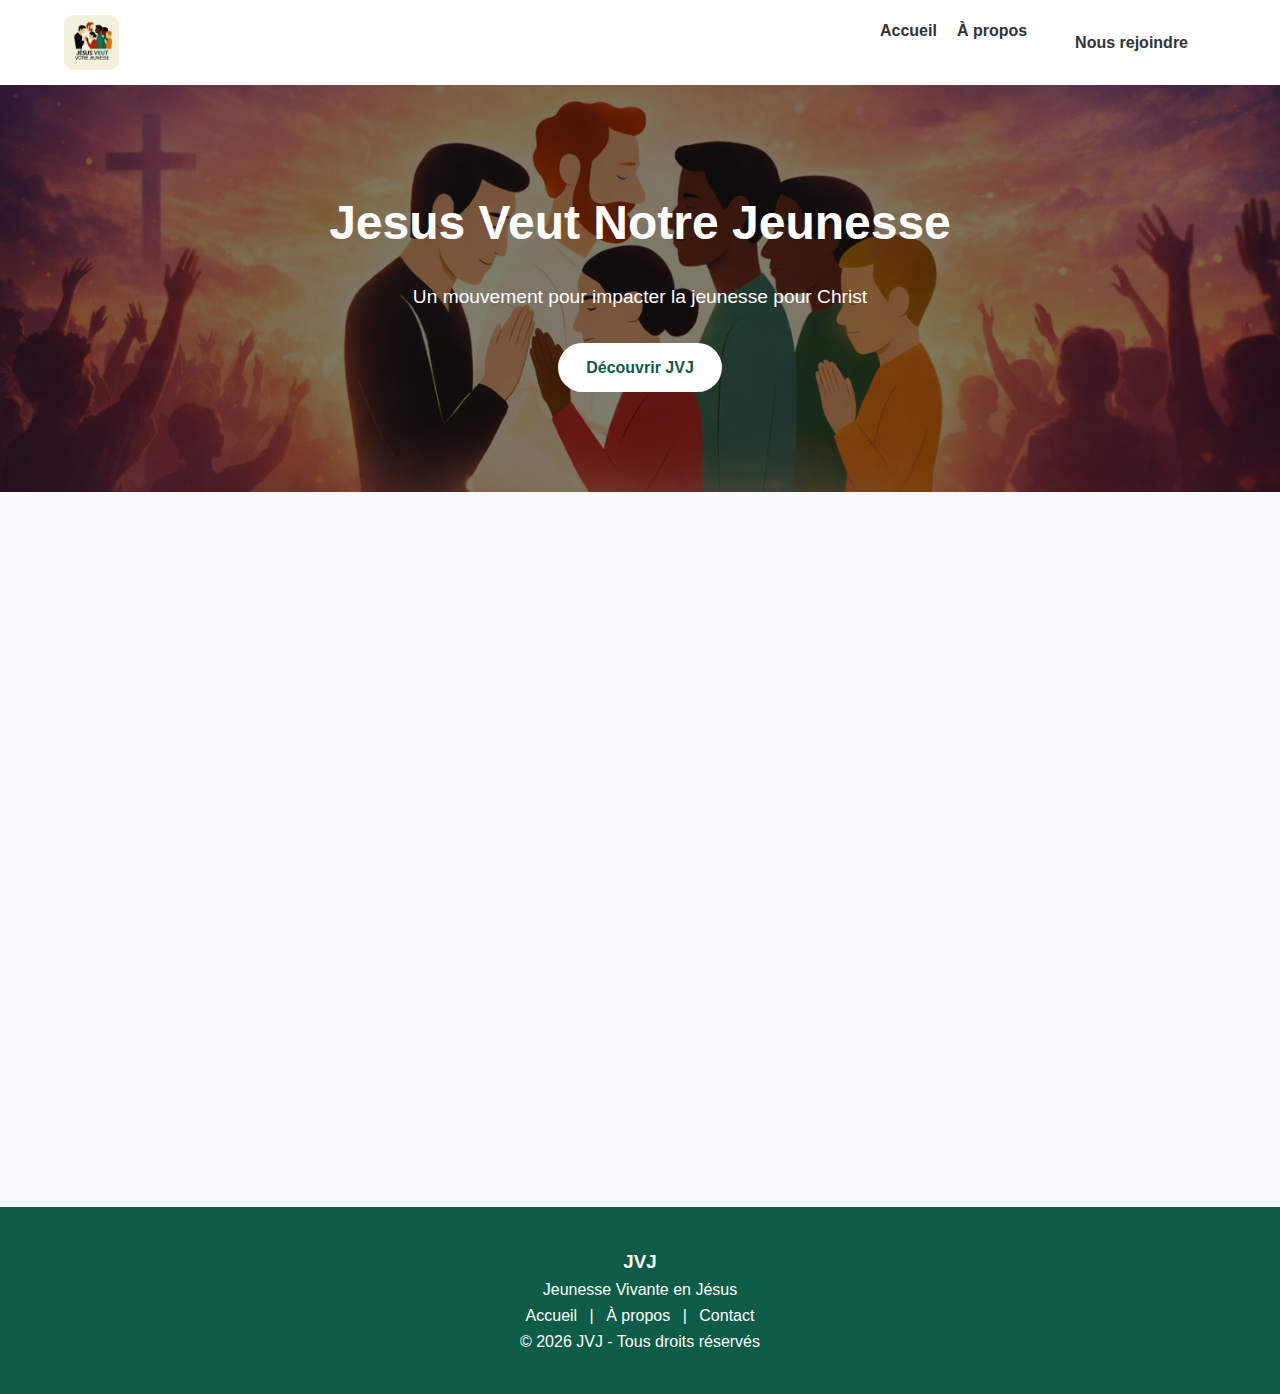
<file: index.html>
</html><!DOCTYPE html>
<html lang="fr">
<head>
    <meta charset="UTF-8">
    <meta name="viewport" content="width=device-width, initial-scale=1.0">
    <title>JVJ - Jesus Veut Notre Jeunesse</title>
    <link rel="stylesheet" href="css/style.css">
</head>

<body>

<header class="navbar">
    <div class="logo">
        <img src="image/logo-jvj.jpg" alt="JVJ Logo">
    </div>

    <nav>
        <a href="index.html">Accueil</a>
        <a href="about.html">À propos</a>
        <a href="contact.html" class="btn">Nous rejoindre</a>
    </nav>
</header>

<section class="hero" style="background-image: url('image/image.png');">
    <h1>Jesus Veut Notre Jeunesse</h1>
    <p>Un mouvement pour impacter la jeunesse pour Christ</p>
    <a href="about.html" class="btn">Découvrir JVJ</a>
</section>
<section class="section reveal">
    <h2>Témoignages</h2>

    <div class="cards">

        <div class="card">
            <p>
                "JVJ a transformé ma vie spirituelle. J’ai grandi dans ma foi
                et trouvé une vraie famille en Christ."
            </p>
            <h4>- Judio</h4>
        </div>

        <div class="card">
            <p>
                "JVJ est bien plus qu'une famille en christ"."
            </p>
            <h4>- Olivia.</h4>
        </div>

        <div class="card">
            <p>
                "Un mouvement puissant pour la jeunesse.
                Je recommande à tous les jeunes !"
            </p>
            <h4>- Sthephane.</h4>
        </div>

    </div>
</section>

<!-- Exemple de vraie section -->
<section class="section fade-in">
    <h2>À propos de JVJ</h2>
    <p style="text-align:center; max-width:700px; margin:auto;">
        JVJ est un mouvement chrétien dédié à la jeunesse,
        visant à former, accompagner et impacter les jeunes pour Christ.
    </p>
</section>
<script>
function revealOnScroll() {
    const reveals = document.querySelectorAll(".reveal");

    reveals.forEach(element => {
        const windowHeight = window.innerHeight;
        const revealTop = element.getBoundingClientRect().top;
        const revealPoint = 100;

        if (revealTop < windowHeight - revealPoint) {
            element.classList.add("active");
        }
    });
}

window.addEventListener("scroll", revealOnScroll);
</script>

<footer>
    <h3>JVJ</h3>
    <p>Jeunesse Vivante en Jésus</p>

    <p>
        <a href="index.html">Accueil</a> |
        <a href="about.html">À propos</a> |
        <a href="contact.html">Contact</a>
    </p>

    <p>© 2026 JVJ - Tous droits réservés</p>
</footer>

</body>
</html>
</file>
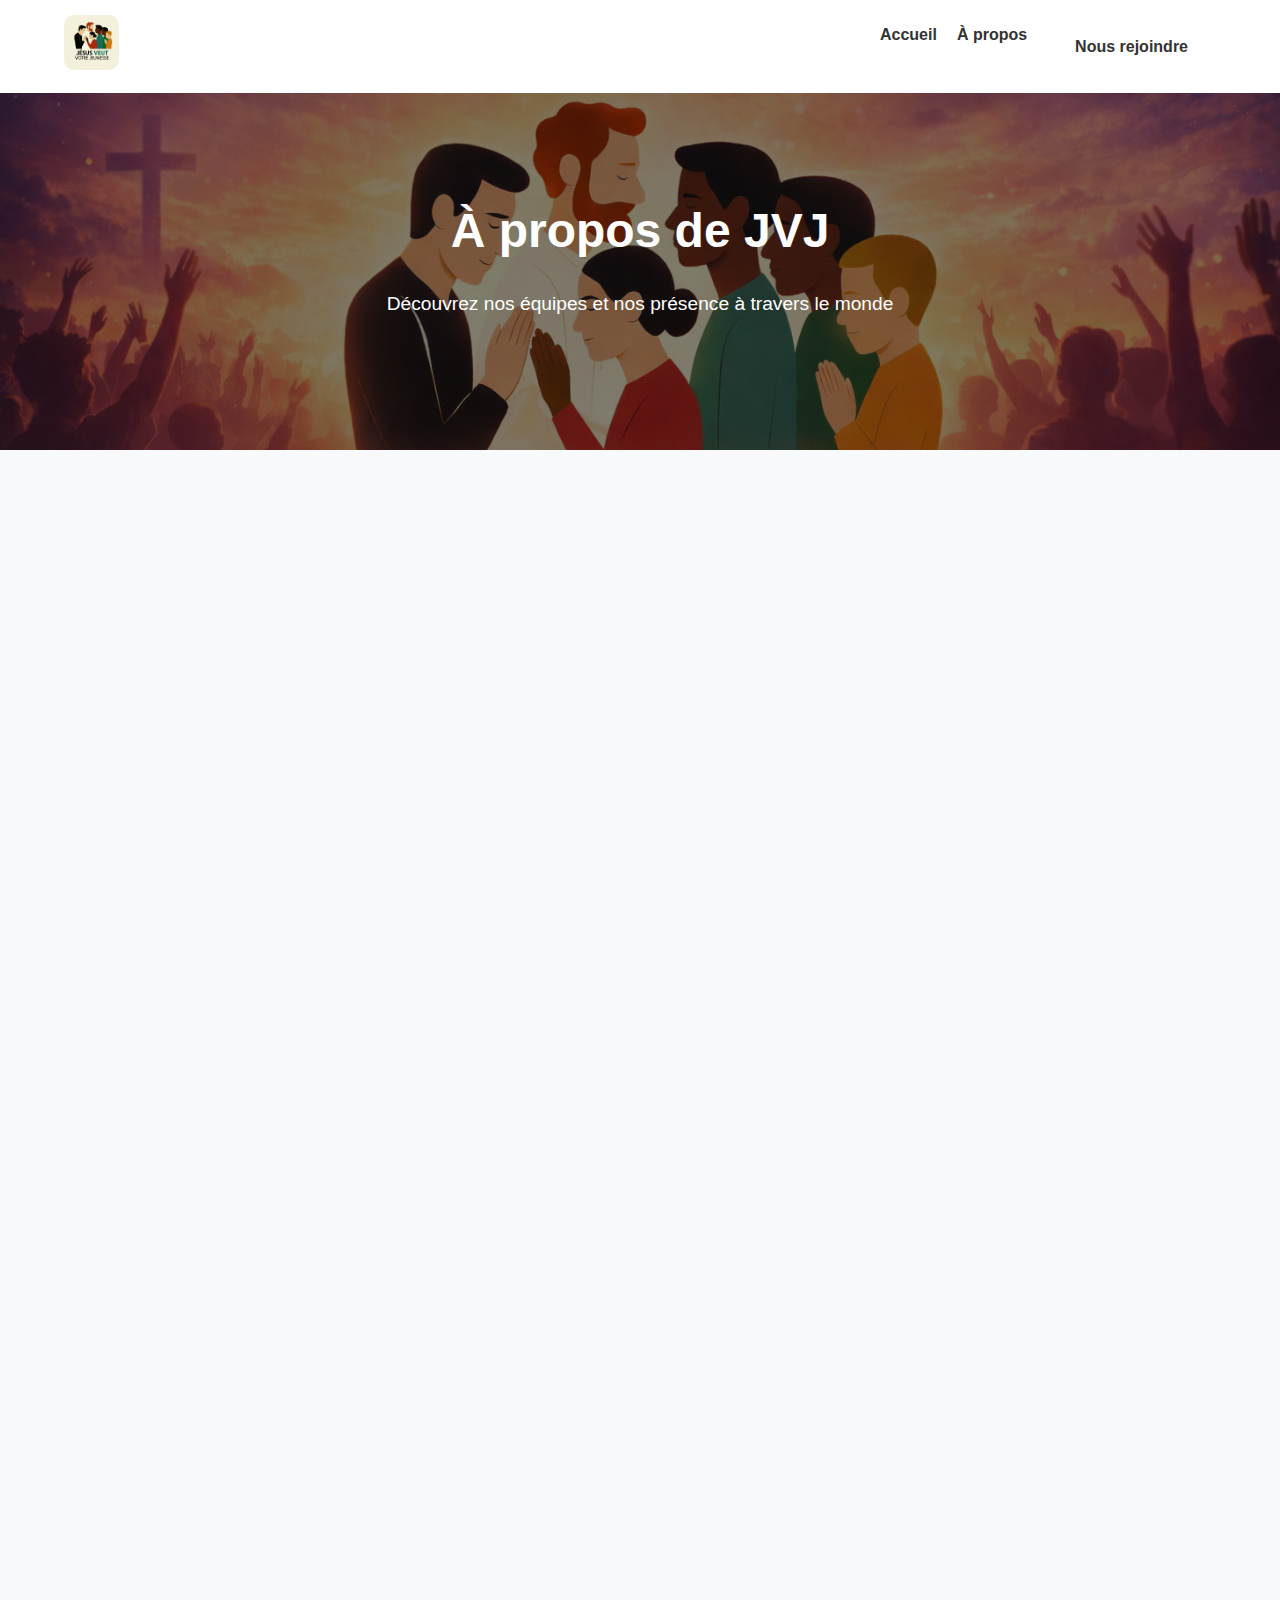
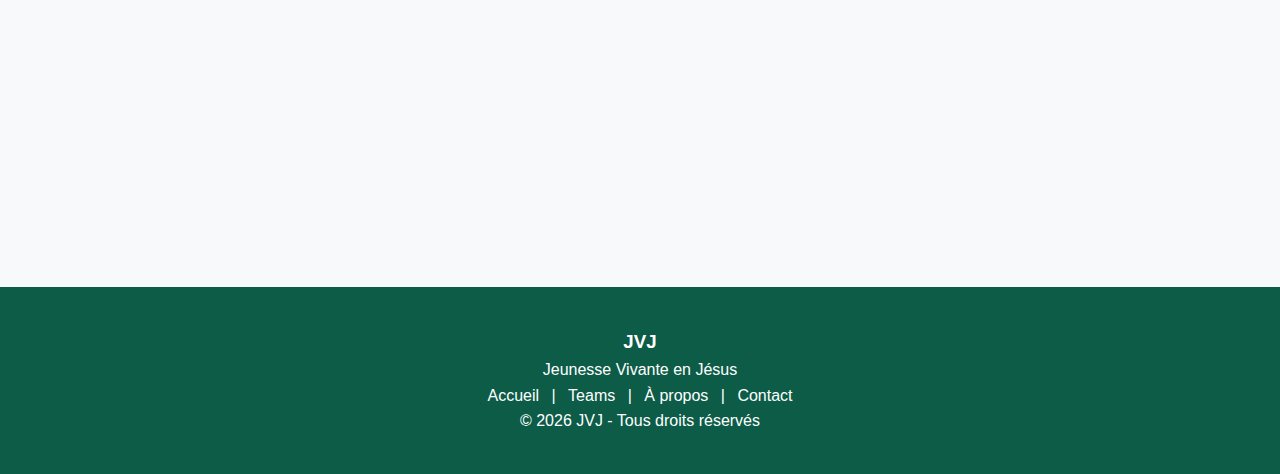
<file: about.html>
<!DOCTYPE html>
<html lang="fr">
<head>
    <meta charset="UTF-8">
    <meta name="viewport" content="width=device-width, initial-scale=1.0">
    <title>À propos - JVJ</title>
    <link rel="stylesheet" href="css/style.css">
</head>
<body>

<header class="navbar">
    <div class="logo">
        <img src="image/logo-jvj.jpg" alt="JVJ Logo">
    </div>

    <nav>
        <a href="index.html">Accueil</a>
        <a href="about.html">À propos</a>
        <a href="contact.html" class="btn">Nous rejoindre</a>
    </nav>
</header>

<section class="hero" style="background-image: url('image/image.png');">
    <h1>À propos de JVJ</h1>
    <p>Découvrez nos équipes et nos présence à travers le monde</p>
</section>

<!-- NOS TEAMS -->
<section class="section reveal">
    <h2>Nos Teams</h2>
    <p style="text-align: center; max-width: 700px; margin: 0 auto 40px;">
        JVJ est organisé en différentes équipes qui travaillent ensemble pour impacter la jeunesse pour Christ.
    </p>

    <div class="cards">
        <div class="card">
            <h3>Team Worship</h3>
            <p>Responsable de la louange et de l'adoration lors des rassemblements.</p>
            <a href="teams/worship.html" class="btn">Découvrir</a>
        </div>

        <div class="card">
            <h3>Team Media & Communication</h3>
            <p>Gestion des réseaux sociaux et communication digitale.</p>
            <a href="teams/media.html" class="btn">Découvrir</a>
        </div>

        <div class="card">
            <h3>Team Intercession</h3>
            <p>Prière et soutien spirituel du groupe.</p>
            <a href="teams/intercession.html" class="btn">Découvrir</a>
        </div>
    </div>
</section>

<!-- JVJ DANS LE MONDE -->
<section class="section reveal">
    <h2>JVJ dans le monde</h2>
    <p style="text-align: center; max-width: 700px; margin: 0 auto 40px;">
        JVJ est présent dans plusieurs pays à travers le monde. Découvrez nos activités locales.
    </p>

    <div class="cards">
        <div class="card">
            <h3>JVJ France</h3>
            <p>Le mouvement JVJ en France, basé à Meknès.</p>
            <a href="countries/france.html" class="btn">Voir les activités</a>
        </div>

        <div class="card">
            <h3>JVJ Centrafrique</h3>
            <p>Le mouvement JVJ en République Centrafricaine.</p>
            <a href="countries/centrafrique.html" class="btn">Voir les activités</a>
        </div>

        <div class="card">
            <h3>JVJ Sénégal</h3>
            <p>Le mouvement JVJ au Sénégal.</p>
            <a href="countries/senegal.html" class="btn">Voir les activités</a>
        </div>
    </div>
</section>

<!-- QUI SOMMES-NOUS -->
<section class="section reveal">
    <h2>Qui sommes-nous ?</h2>
    <div class="cards">
        <div class="card">
            <p>
                <strong>JVJ (Jeunesse Vivante en Jésus)</strong> est un mouvement chrétien dédié à la jeunesse, 
                visant à former, accompagner et impacter les jeunes pour Christ.
            </p>
            <br>
            <p>
                Nous croyons que la jeunesse a un rôle crucial à jouer dans l'édification du royaume de Dieu. 
                À travers nos différentes équipes et nos activités, nous nous efforçons de créer un environnement 
                où les jeunes peuvent grandir spirituellement, servir et être des leaders dans leurs communautés.
            </p>
        </div>
    </div>
</section>

<footer>
    <h3>JVJ</h3>
    <p>Jeunesse Vivante en Jésus</p>

    <p>
        <a href="index.html">Accueil</a> |
        <a href="teams.html">Teams</a> |
        <a href="about.html">À propos</a> |
        <a href="contact.html">Contact</a>
    </p>

    <p>© 2026 JVJ - Tous droits réservés</p>
</footer>

<script>
function revealOnScroll() {
    const reveals = document.querySelectorAll(".reveal");

    reveals.forEach(element => {
        const windowHeight = window.innerHeight;
        const revealTop = element.getBoundingClientRect().top;
        const revealPoint = 100;

        if (revealTop < windowHeight - revealPoint) {
            element.classList.add("active");
        }
    });
}

window.addEventListener("scroll", revealOnScroll);
</script>

</body>
</html>
</file>
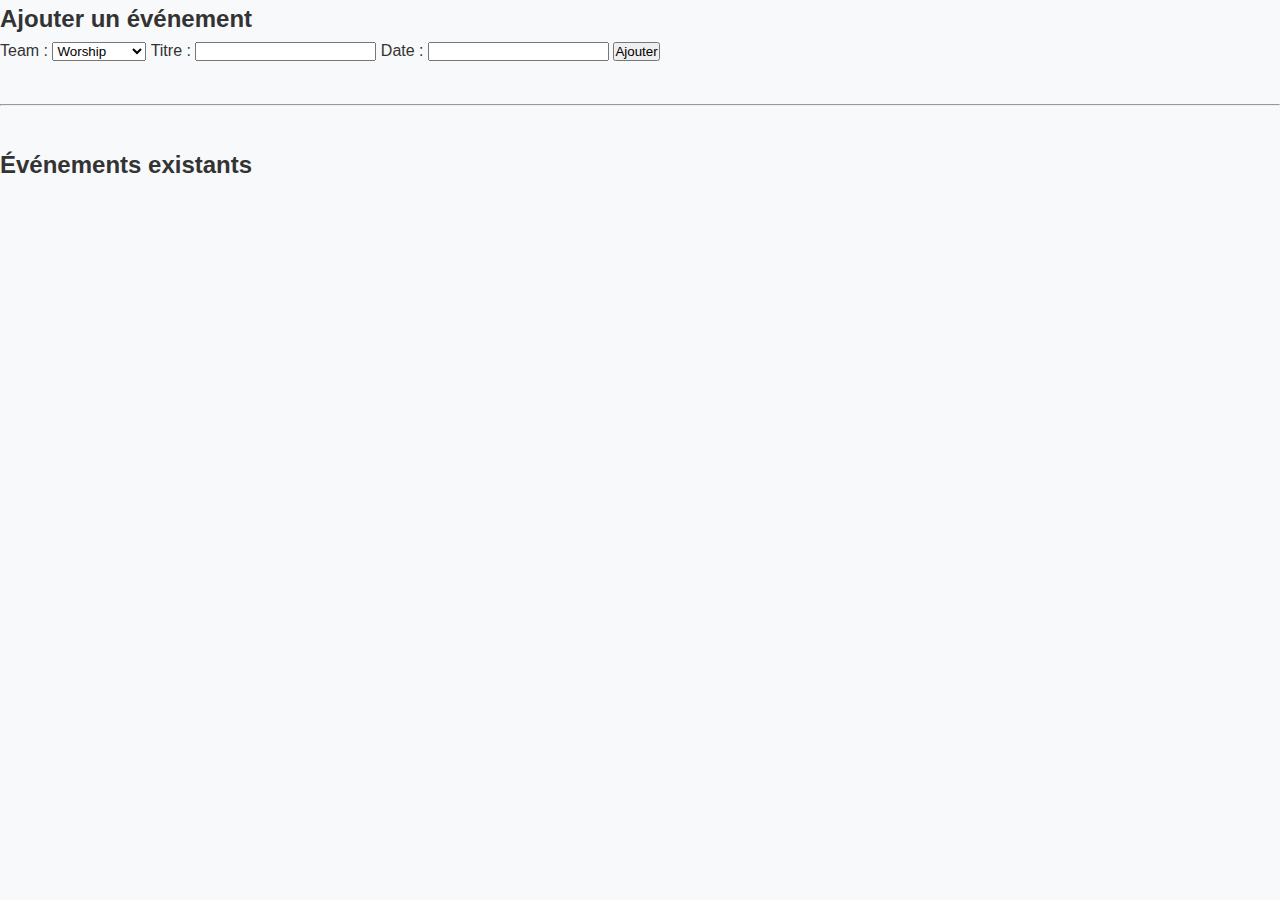
<file: admin.html>
<!DOCTYPE html>
<html lang="fr">
<head>
    <meta charset="UTF-8">
    <title>Admin - Gestion des événements</title>
    <link rel="stylesheet" href="css/style.css">
</head>

<body>

<section class="team-content">

    <h2>Ajouter un événement</h2>

    <form id="eventForm">

        <label>Team :</label>
        <select id="team">
            <option value="worship">Worship</option>
            <option value="media">Media</option>
            <option value="intercession">Intercession</option>
        </select>

        <label>Titre :</label>
        <input type="text" id="title" required>

        <label>Date :</label>
        <input type="text" id="date" required>

        <button type="submit" class="team-btn">
            Ajouter
        </button>

    </form>

    <hr style="margin:40px 0;">

    <h2>Événements existants</h2>

    <div id="adminEvents"></div>

</section>

<!-- SCRIPT IMPORTANT -->
<script src="java/admin.js"></script>

</body>
</html>
</file>
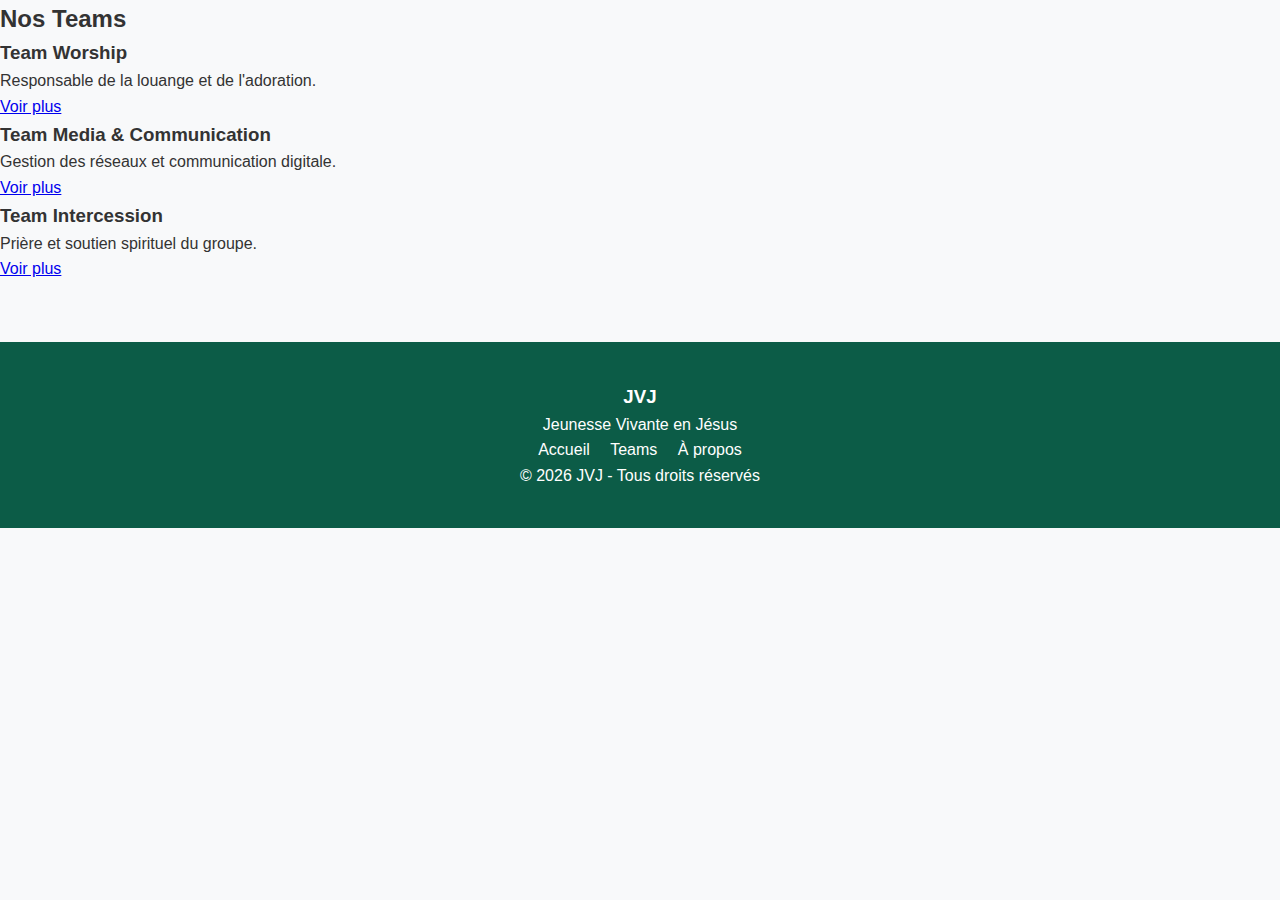
<file: teams.html>
<!DOCTYPE html>
<html lang="fr">
<head>
    <meta charset="UTF-8">
    <title>Nos Teams</title>
    <link rel="stylesheet" href="css/style.css">
</head>
<body>

<section class="teams">
    <h2 class="section-title">Nos Teams</h2>

    <div class="team-container">

        <div class="team-card">
            <h3>Team Worship</h3>
            <p>Responsable de la louange et de l'adoration.</p>
            <a href="teams/worship.html" class="team-btn">Voir plus</a>
        </div>

        <div class="team-card">
            <h3>Team Media & Communication</h3>
            <p>Gestion des réseaux et communication digitale.</p>
            <a href="teams/media.html" class="team-btn">Voir plus</a>
        </div>

        <div class="team-card">
            <h3>Team Intercession</h3>
            <p>Prière et soutien spirituel du groupe.</p>
            <a href="teams/intercession.html" class="team-btn">Voir plus</a>
        </div>

    </div>
</section>

<footer class="footer">
    <div class="footer-content">
        <h3>JVJ</h3>
        <p>Jeunesse Vivante en Jésus</p>

        <div class="footer-links">
            <a href="index.html">Accueil</a>
            <a href="teams.html">Teams</a>
            <a href="about.html">À propos</a>
        </div>

        <p class="copyright">
            © 2026 JVJ - Tous droits réservés
        </p>
    </div>
</footer>

</body>
</html>
</file>
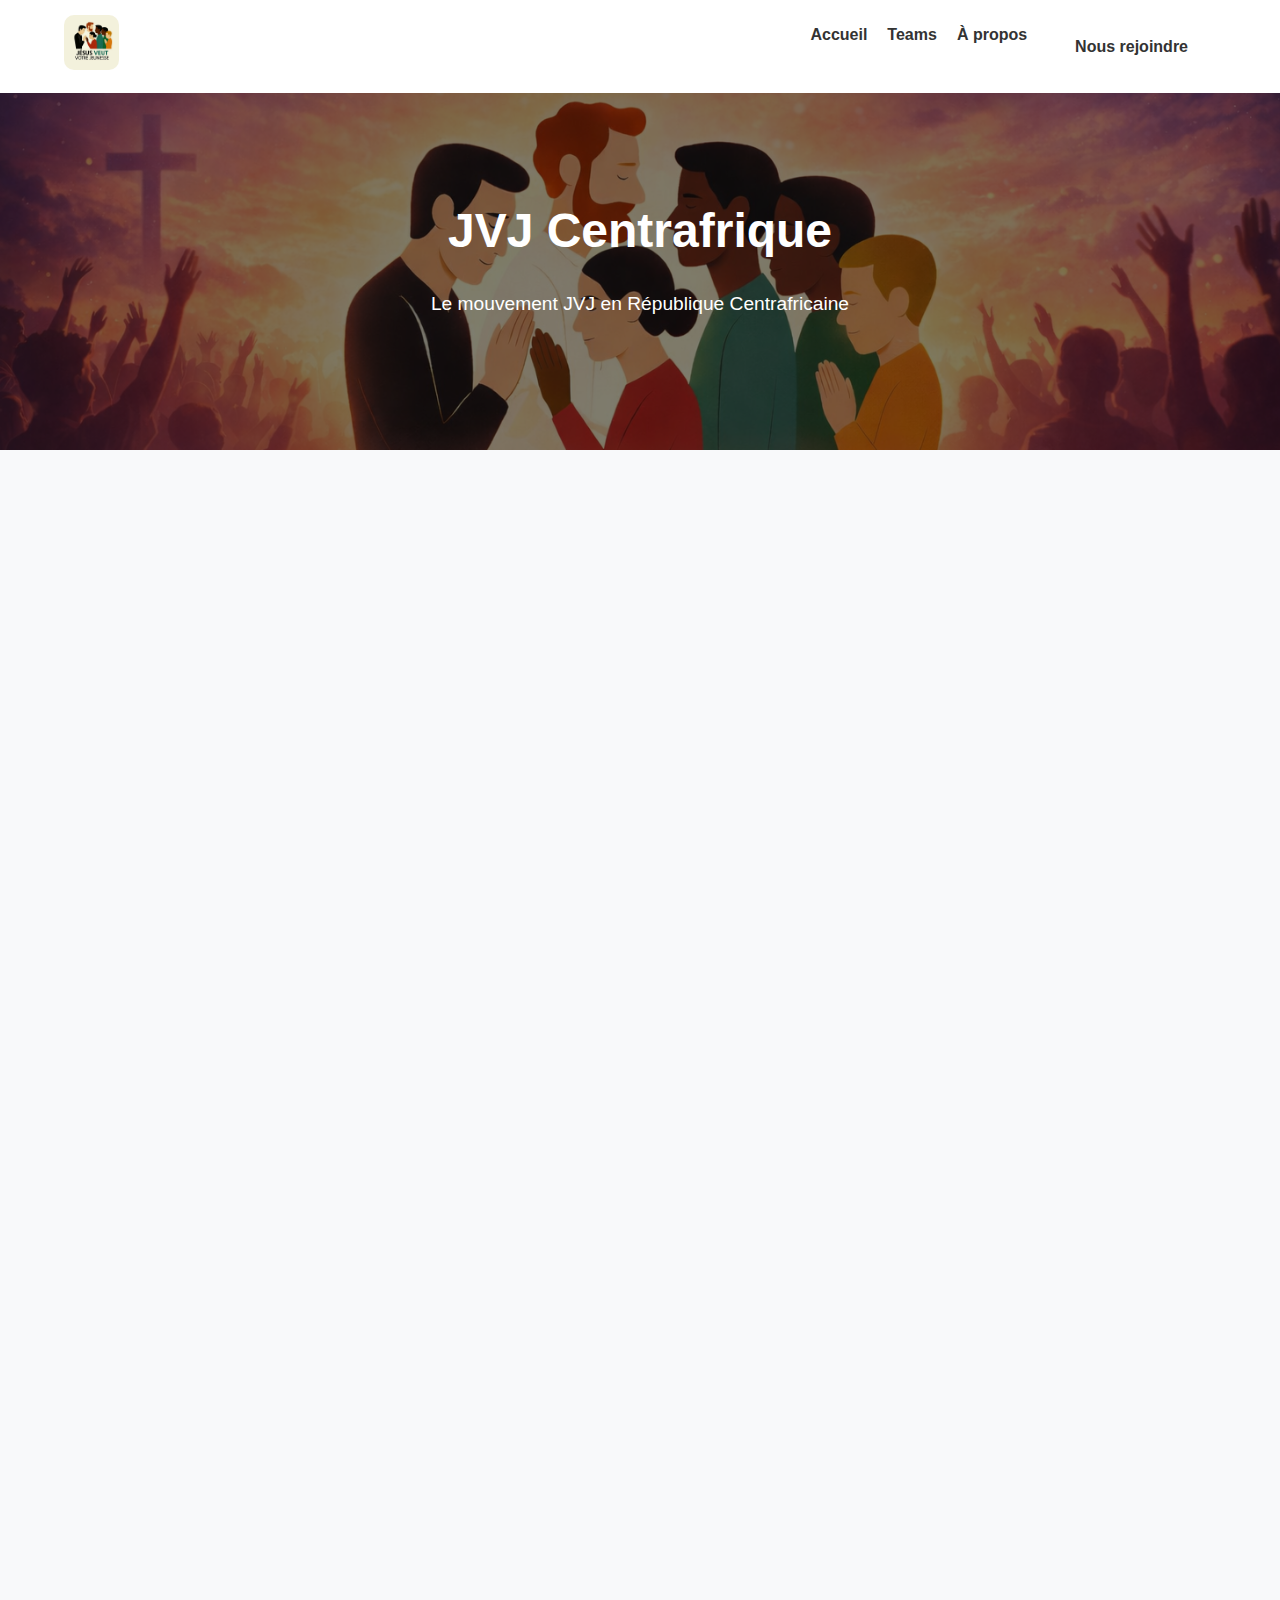
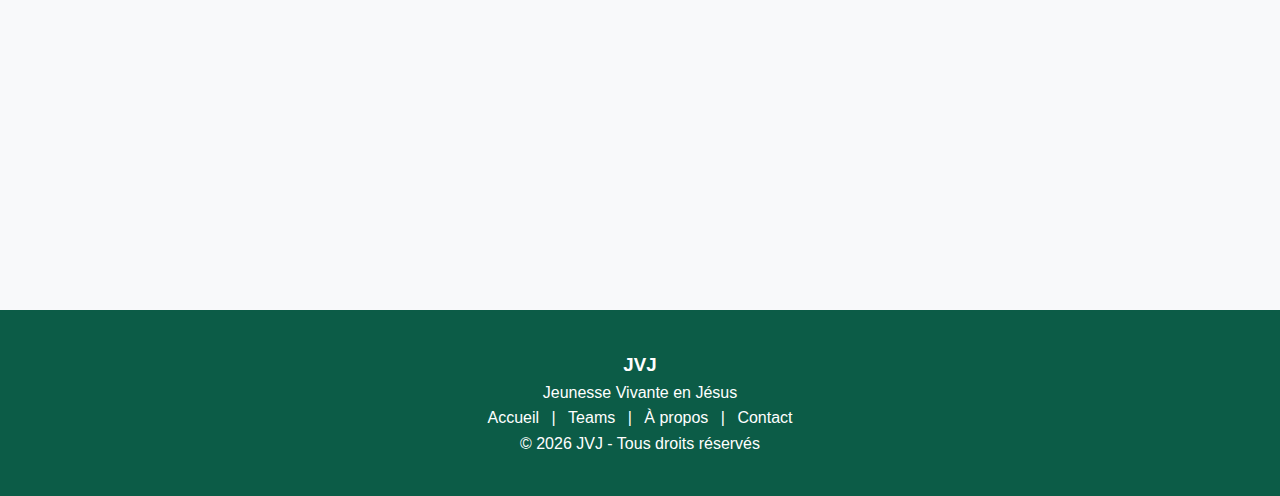
<file: countries/centrafrique.html>
<!DOCTYPE html>
<html lang="fr">
<head>
    <meta charset="UTF-8">
    <meta name="viewport" content="width=device-width, initial-scale=1.0">
    <title>JVJ Centrafrique</title>
    <link rel="stylesheet" href="../css/style.css">
</head>
<body>

<header class="navbar">
    <div class="logo">
        <img src="../image/logo-jvj.jpg" alt="JVJ Logo">
    </div>

    <nav>
        <a href="../index.html">Accueil</a>
        <a href="../teams.html">Teams</a>
        <a href="../about.html">À propos</a>
        <a href="../contact.html" class="btn">Nous rejoindre</a>
    </nav>
</header>

<section class="hero" style="background-image: url('../image/image.png');">
    <h1>JVJ Centrafrique</h1>
    <p>Le mouvement JVJ en République Centrafricaine</p>
</section>

<!-- À PROPOS -->
<section class="section reveal">
    <h2>À propos de JVJ Centrafrique</h2>
    
    <div class="cards">
        <div class="card">
            <p>
                <strong>JVJ Centrafrique</strong> est la branche du mouvement Jeunesse Vivante en Jésus 
                en République Centrafricaine. Cette communauté dynamique de jeunes chrétiens 
                s'engage à'impacter la jeunesse centrafricaine pour Christ.
            </p>
            <br>
            <p>
                À travers des activités variées et un engagement spirituel profond, 
                JVJ Centrafrique cherche à former des jeunes leaders qui pourront 
                transformer leur nation par l'Éviaire.
            </p>
        </div>
    </div>
</section>

<!-- ACTIVITÉS -->
<section class="section reveal">
    <h2>Nos Activités</h2>

    <div class="cards">
        <div class="card">
            <h3>Célèbres de Louange</h3>
            <p>Des rassemblements de louange et d'adoration pour toute la communauté.</p>
            <span class="tag">Chaque semaine</span>
        </div>

        <div class="card">
            <h3>Écoles de Foi</h3>
            <p>Des formations bibliques pour approfondir les connaissances théologiques.</p>
            <span class="tag">Mensuel</span>
        </div>

        <div class="card">
            <h3>Actions Humanitaires</h3>
            <p>Des projets sociaux pour aider les communautés défavorisées.</p>
            <span class="tag">Trimestriel</span>
        </div>

        <div class="card">
            <h3></h3>
            <p></p>
            <span class="tag"></span>
        </div>

        <div class="card">
            <h3></h3>
            <p></p>
            <span class="tag"></span>
        </div>

        <div class="card">
            <h3>Concert Évangélique</h3>
            <p>Des événements musicaux pour atteindre les jeunes par la culture.</p>
            <span class="tag">Semestriel</span>
        </div>
    </div>
</section>

<!-- CONTACT -->
<section class="section reveal">
    <h2>Nous contacter</h2>
    <div class="cards">
        <div class="card">
            <h3>Rejoignez-nous</h3>
            <p>Vous êtes un jeune en Centrafrique ? Rejoignez la communauté JVJ !</p>
            <a href="https://wa.me/+23672843913" 
               class="btn-whatsapp" 
               target="_blank">
                Contacter via WhatsApp
            </a>
        </div>
    </div>
</section>

<footer>
    <h3>JVJ</h3>
    <p>Jeunesse Vivante en Jésus</p>

    <p>
        <a href="../index.html">Accueil</a> |
        <a href="../teams.html">Teams</a> |
        <a href="../about.html">À propos</a> |
        <a href="../contact.html">Contact</a>
    </p>

    <p>© 2026 JVJ - Tous droits réservés</p>
</footer>

<script>
function revealOnScroll() {
    const reveals = document.querySelectorAll(".reveal");

    reveals.forEach(element => {
        const windowHeight = window.innerHeight;
        const revealTop = element.getBoundingClientRect().top;
        const revealPoint = 100;

        if (revealTop < windowHeight - revealPoint) {
            element.classList.add("active");
        }
    });
}

window.addEventListener("scroll", revealOnScroll);
</script>

</body>
</html>
</file>
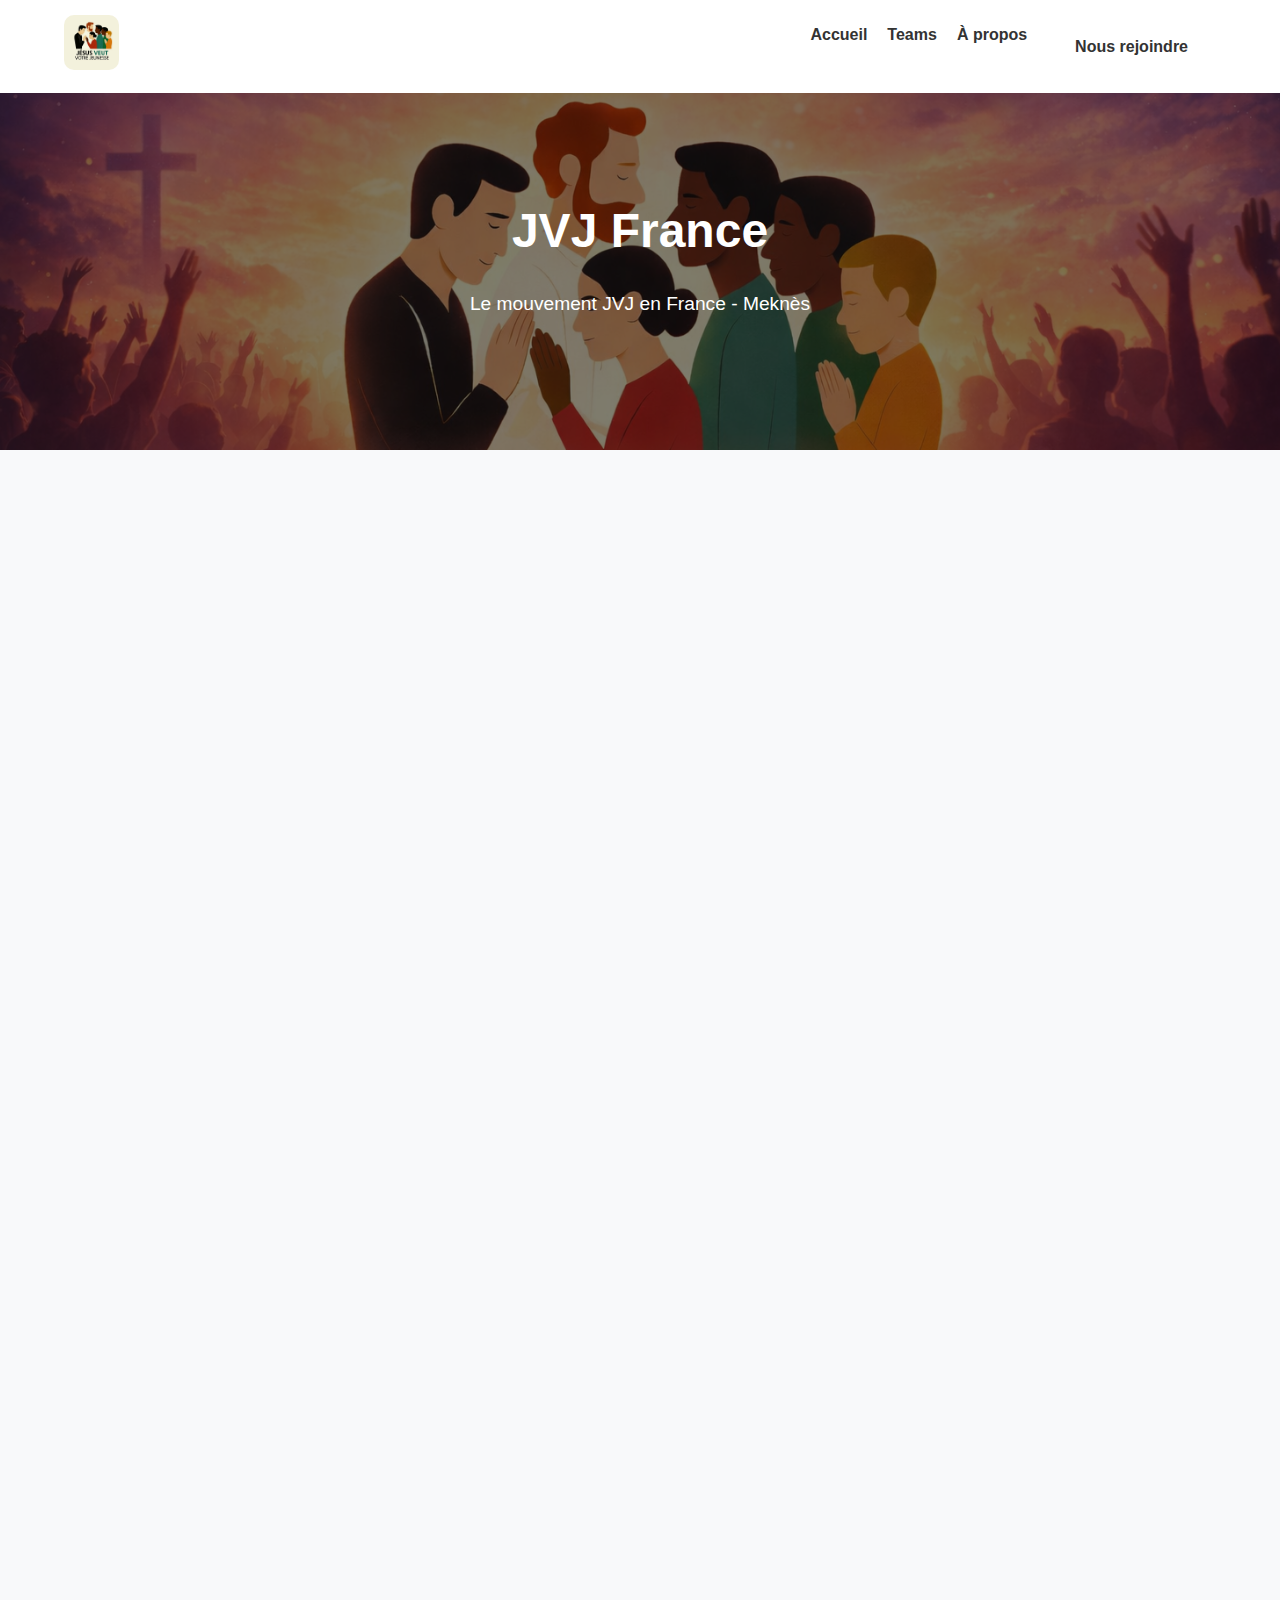
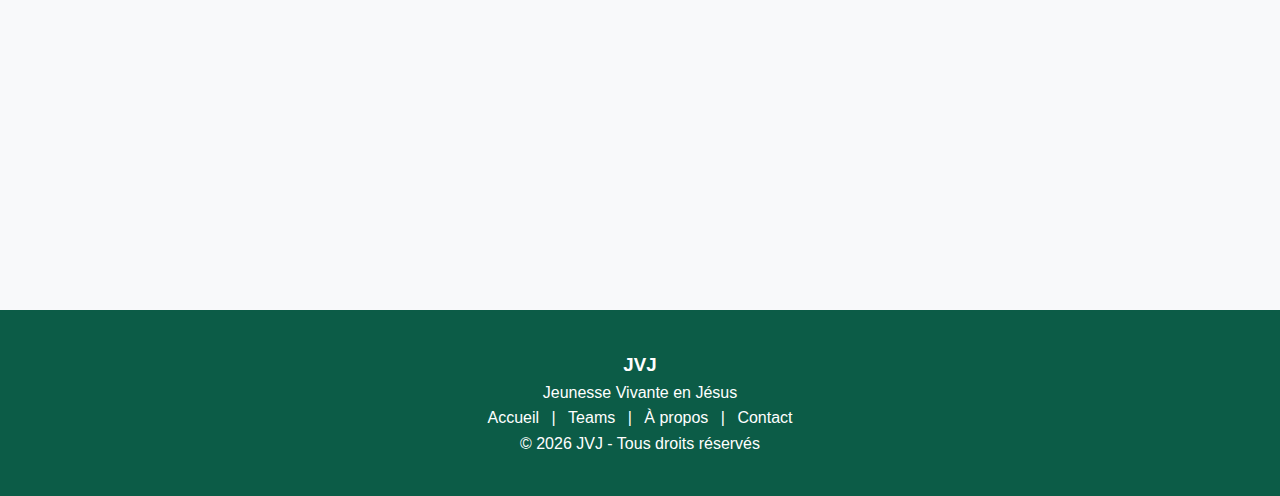
<file: countries/france.html>
<!DOCTYPE html>
<html lang="fr">
<head>
    <meta charset="UTF-8">
    <meta name="viewport" content="width=device-width, initial-scale=1.0">
    <title>JVJ France</title>
    <link rel="stylesheet" href="../css/style.css">
</head>
<body>

<header class="navbar">
    <div class="logo">
        <img src="../image/logo-jvj.jpg" alt="JVJ Logo">
    </div>

    <nav>
        <a href="../index.html">Accueil</a>
        <a href="../teams.html">Teams</a>
        <a href="../about.html">À propos</a>
        <a href="../contact.html" class="btn">Nous rejoindre</a>
    </nav>
</header>

<section class="hero" style="background-image: url('../image/image.png');">
    <h1>JVJ France</h1>
    <p>Le mouvement JVJ en France - Meknès</p>
</section>

<!-- À PROPOS -->
<section class="section reveal">
    <h2>À propos de JVJ France</h2>
    
    <div class="cards">
        <div class="card">
            <p>
                <strong>JVJ France</strong> est la branche française du mouvement Jeunesse Vivante en Jésus. 
                Basée à Meknès, cette communauté regroupe des jeunes chrétiens engagés dans leur foi 
                et déterminés à impacter leur génération pour Christ.
            </p>
            <br>
            <p>
                Depuis sa création, JVJ France s'efforce de créer un environnement propice 
                à l'épanouissement spirituel des jeunes, à travers des activités variées 
                et un accompagnement personnalisé.
            </p>
        </div>
    </div>
</section>

<!-- ACTIVITÉS -->
<section class="section reveal">
    <h2>Nos Activités</h2>

    <div class="cards">
        <div class="card">
            <h3>Louange & Adoration</h3>
            <p>Des moments de louange hebdomadaire pour approfondir notre relation avec Dieu.</p>
            <span class="tag">Chaque semaine</span>
        </div>

        <div class="card">
            <h3>Études Bibliques</h3>
            <p>Des études approfondies de la Parole de Dieu pour former des disciples.</p>
            <span class="tag">Mardi & Samedi</span>
        </div>

        <div class="card">
            <h3>Formation & Discipulat</h3>
            <p>Des programmes de formation pour développer les dons et-leaders de demain.</p>
            <span class="tag">Mensuel</span>
        </div>

        <div class="card">
            <h3>Évangélisation</h3>
            <p>Des actions d'évangélisation dans les universités et les quartiers.</p>
            <span class="tag">Trimestriel</span>
        </div>

        <div class="card">
            <h3>Jeunes Leaders</h3>
            <p>Un programme de développement du leadership chrétien pour les jeunes.</p>
            <span class="tag">Continu</span>
        </div>

        <div class="card">
            <h3>Retraites Spirituelles</h3>
            <p>Des weekends de communion et de ressourcement spirituel.</p>
            <span class="tag">Semestriel</span>
        </div>
    </div>
</section>

<!-- CONTACT -->
<section class="section reveal">
    <h2>Nous contacter</h2>
    <div class="cards">
        <div class="card">
            <h3>Rejoignez-nous</h3>
            <p>Vous êtes un jeune au Maroc ? Rejoignez la communauté JVJ France !</p>
            <a href="https://wa.me/212600000000?text=Bonjour%20je%20veux%20rejoindre%20JVJ%20France" 
               class="btn-whatsapp" 
               target="_blank">
                Contacter via WhatsApp
            </a>
        </div>
    </div>
</section>

<footer>
    <h3>JVJ</h3>
    <p>Jeunesse Vivante en Jésus</p>

    <p>
        <a href="../index.html">Accueil</a> |
        <a href="../teams.html">Teams</a> |
        <a href="../about.html">À propos</a> |
        <a href="../contact.html">Contact</a>
    </p>

    <p>© 2026 JVJ - Tous droits réservés</p>
</footer>

<script>
function revealOnScroll() {
    const reveals = document.querySelectorAll(".reveal");

    reveals.forEach(element => {
        const windowHeight = window.innerHeight;
        const revealTop = element.getBoundingClientRect().top;
        const revealPoint = 100;

        if (revealTop < windowHeight - revealPoint) {
            element.classList.add("active");
        }
    });
}

window.addEventListener("scroll", revealOnScroll);
</script>

</body>
</html>
</file>
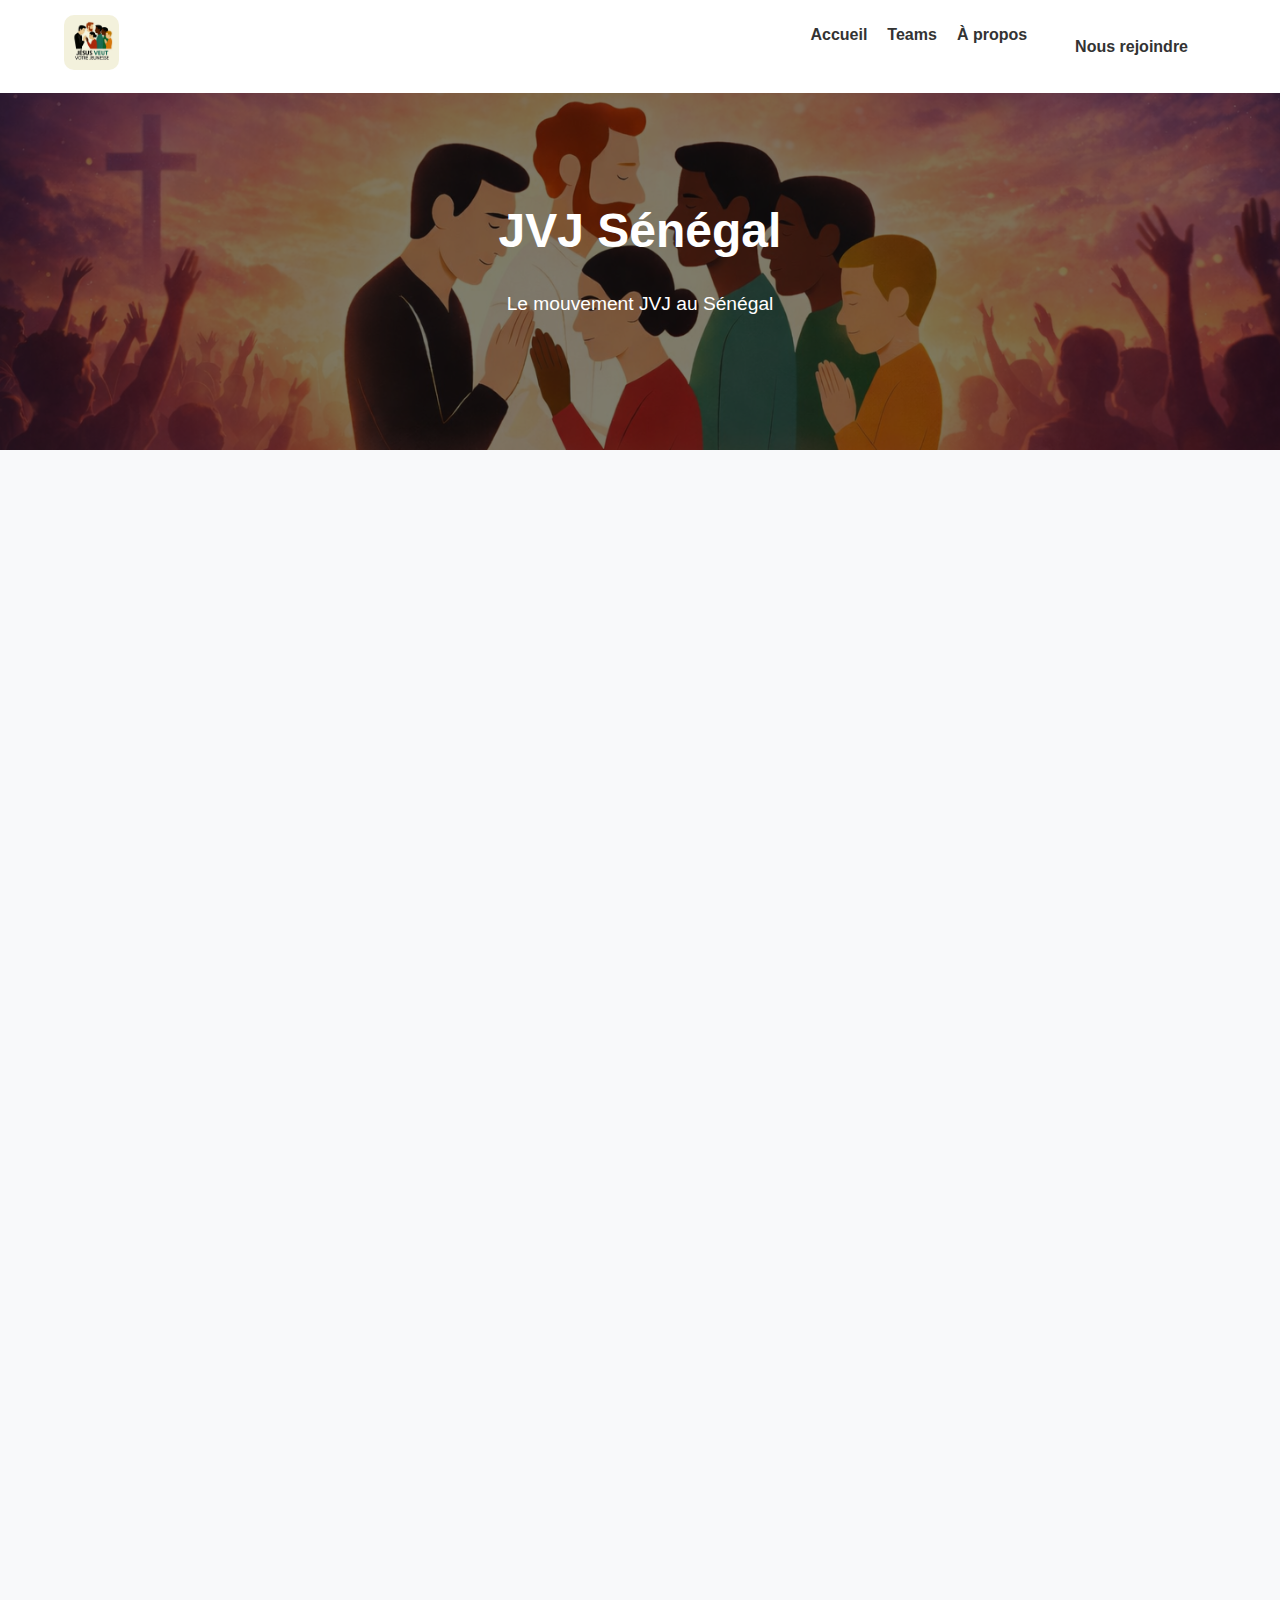
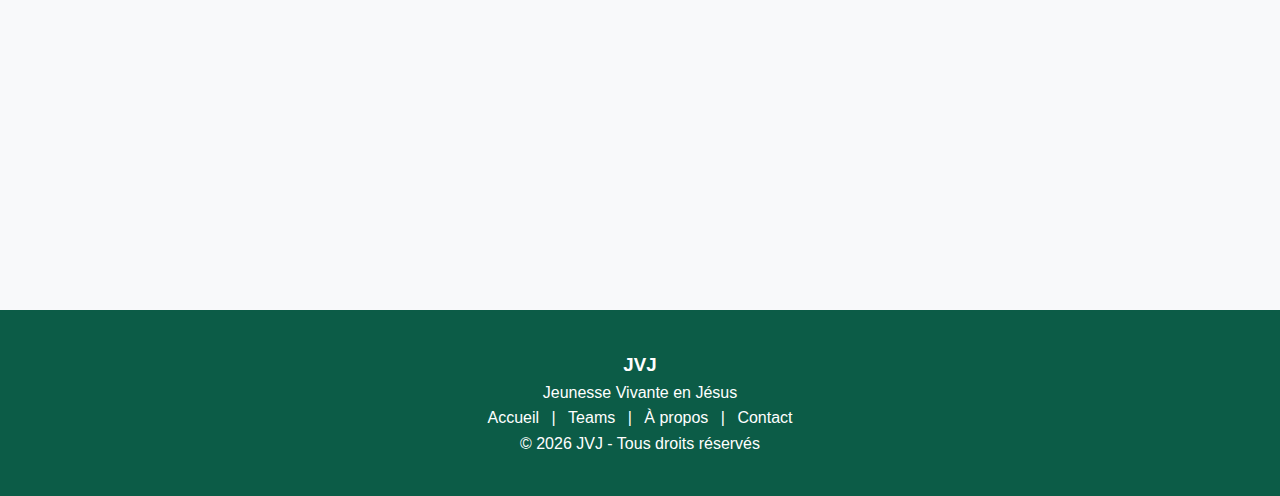
<file: countries/senegal.html>
<!DOCTYPE html>
<html lang="fr">
<head>
    <meta charset="UTF-8">
    <meta name="viewport" content="width=device-width, initial-scale=1.0">
    <title>JVJ Sénégal</title>
    <link rel="stylesheet" href="../css/style.css">
</head>
<body>

<header class="navbar">
    <div class="logo">
        <img src="../image/logo-jvj.jpg" alt="JVJ Logo">
    </div>

    <nav>
        <a href="../index.html">Accueil</a>
        <a href="../teams.html">Teams</a>
        <a href="../about.html">À propos</a>
        <a href="../contact.html" class="btn">Nous rejoindre</a>
    </nav>
</header>

<section class="hero" style="background-image: url('../image/image.png');">
    <h1>JVJ Sénégal</h1>
    <p>Le mouvement JVJ au Sénégal</p>
</section>

<!-- À PROPOS -->
<section class="section reveal">
    <h2>À propos de JVJ Sénégal</h2>
    
    <div class="cards">
        <div class="card">
            <p>
                <strong>JVJ Sénégal</strong> représente la branche du mouvement Jeunesse Vivante en Jésus 
                au Sénégal. Cette communauté de jeunes chrétiens passionnés s'efforce 
                d'atteindre et de transformer la jeunesse sénégalaise pour Christ.
            </p>
            <br>
            <p>
                Avec un focus sur l'évangélisation et la formation de leaders, 
                JVJ Sénégal joue un rôle important dans l'expansion du mouvement 
                dans la région ouest-africaine.
            </p>
        </div>
    </div>
</section>

<!-- ACTIVITÉS -->
<section class="section reveal">
    <h2>Nos Activités</h2>

    <div class="cards">
        <div class="card">
            <h3></h3>
            <p></p>
            <span class="tag"></span>
        </div>

        <div class="card">
            <h3>Formation de Leaders</h3>
            <p>Des programmes de développement du leadership chrétien pour les jeunes.</p>
            <span class="tag">Mensuel</span>
        </div>

        <div class="card">
            <h3>Événements Sportifs</h3>
            <p>Tournois et activités sportives pour atteindre les jeunes dans leur passion.</p>
            <span class="tag">Trimestriel</span>
        </div>

        <div class="card">
            <h3>Conférences Jeunesse</h3>
            <p>Des conférences inspirantes avec des speakers internationaux.</p>
            <span class="tag">Annuel</span>
        </div>

        <div class="card">
            <h3>Music & Arts</h3>
            <p>Promotion des talents artistiques chrétiens (musique, danse, théâtre).</p>
            <span class="tag">Continu</span>
        </div>

        <div class="card">
            <h3>Mission Locale</h3>
            <p>Des missions d'évangélisation dans les villages et quartiers.</p>
            <span class="tag">Semestriel</span>
        </div>
    </div>
</section>

<!-- CONTACT -->
<section class="section reveal">
    <h2>Nous contacter</h2>
    <div class="cards">
        <div class="card">
            <h3>Rejoignez-nous</h3>
            <p>Vous êtes un jeune au Sénégal ? Rejoignez la communauté JVJ !</p>
            <a href="https://wa.me/+221700000000?text=Bonjour%20je%20veux%20rejoindre%20JVJ%20Sénégal" 
               class="btn-whatsapp" 
               target="_blank">
                Contacter via WhatsApp
            </a>
        </div>
    </div>
</section>

<footer>
    <h3>JVJ</h3>
    <p>Jeunesse Vivante en Jésus</p>

    <p>
        <a href="../index.html">Accueil</a> |
        <a href="../teams.html">Teams</a> |
        <a href="../about.html">À propos</a> |
        <a href="../contact.html">Contact</a>
    </p>

    <p>© 2026 JVJ - Tous droits réservés</p>
</footer>

<script>
function revealOnScroll() {
    const reveals = document.querySelectorAll(".reveal");

    reveals.forEach(element => {
        const windowHeight = window.innerHeight;
        const revealTop = element.getBoundingClientRect().top;
        const revealPoint = 100;

        if (revealTop < windowHeight - revealPoint) {
            element.classList.add("active");
        }
    });
}

window.addEventListener("scroll", revealOnScroll);
</script>

</body>
</html>
</file>
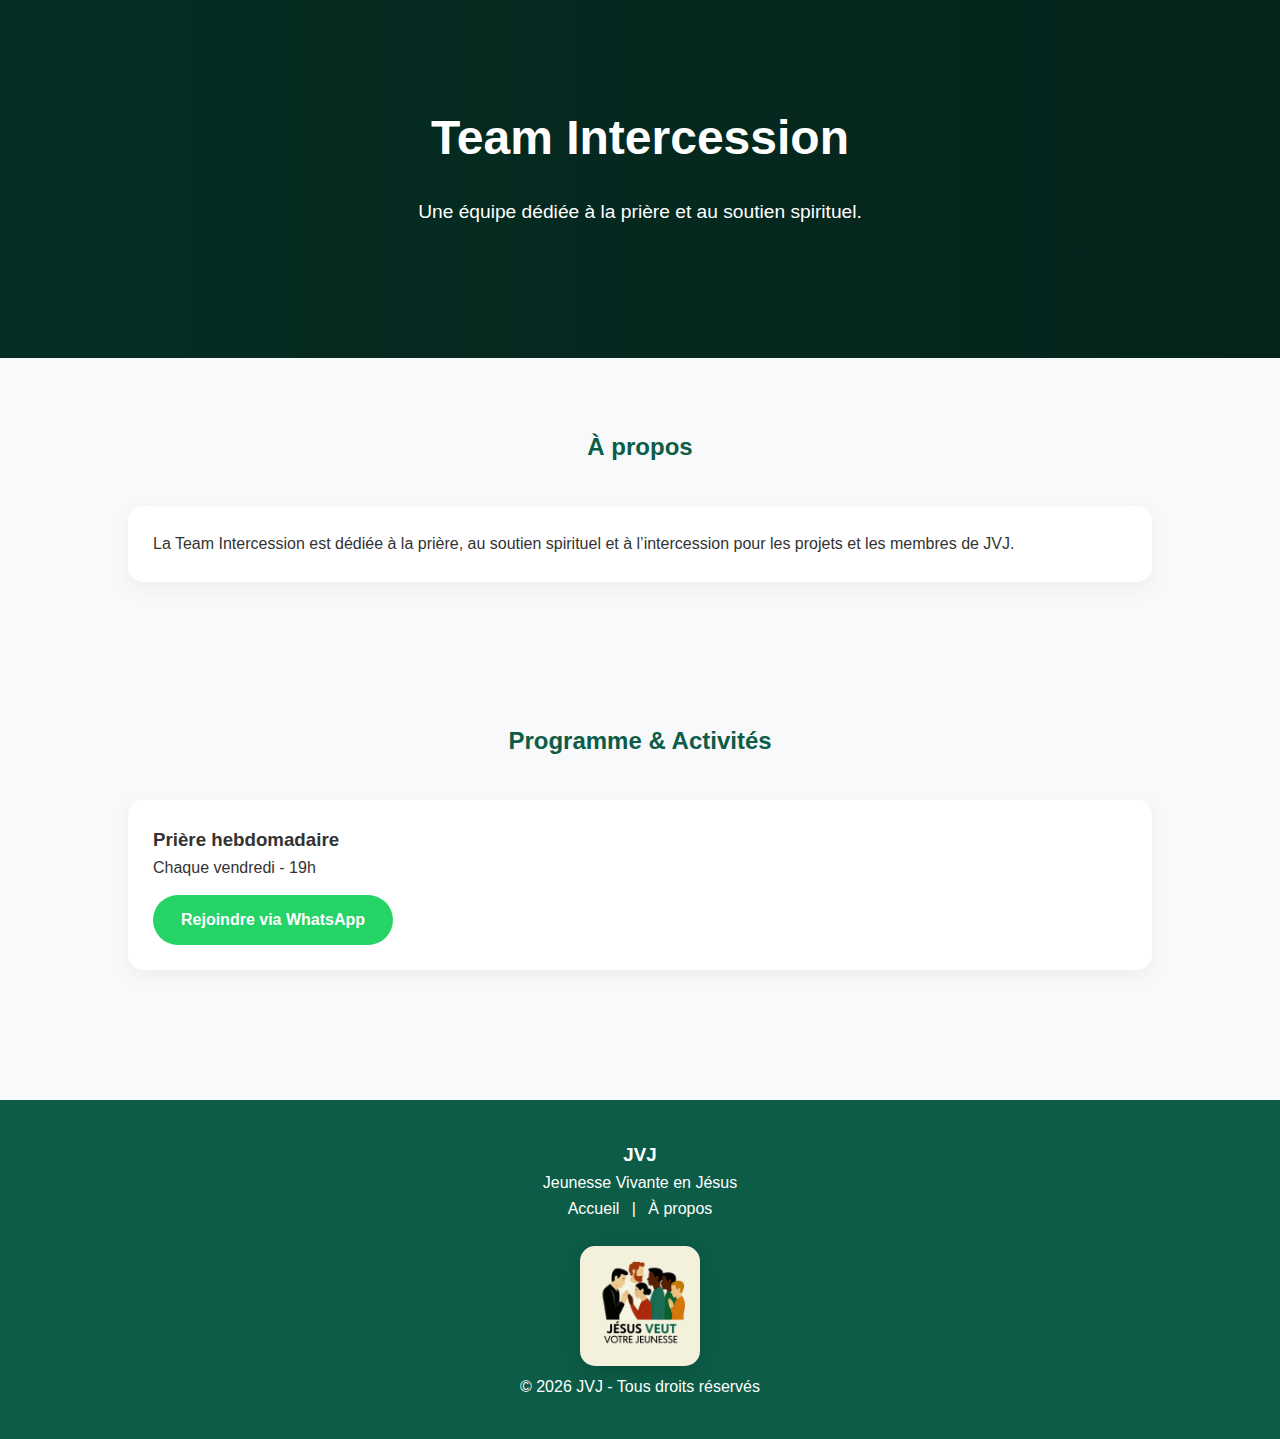
<file: teams/intercession.html>
<!DOCTYPE html>
<html lang="fr">
<head>
    <meta charset="UTF-8">
    <meta name="viewport" content="width=device-width, initial-scale=1.0">
    <title>Team Intercession</title>
    <link rel="stylesheet" href="../css/style.css">

    <!-- Font Awesome -->
    <link rel="stylesheet" href="https://cdnjs.cloudflare.com/ajax/libs/font-awesome/6.5.0/css/all.min.css">
</head>

<body>

    <!-- HERO -->
    <section class="hero">
        <h1>Team Intercession</h1>
        <p>Une équipe dédiée à la prière et au soutien spirituel.</p>
    </section>

    <!-- À PROPOS -->
    <section class="section">
        <h2>À propos</h2>

        <div class="cards">
            <div class="card">
                <p>
                    La Team Intercession est dédiée à la prière, au soutien spirituel 
                    et à l’intercession pour les projets et les membres de JVJ.
                </p>
            </div>
        </div>
    </section>

    <!-- PROGRAMME -->
    <section class="section">
        <h2>Programme & Activités</h2>

        <div class="cards">
            <div class="card">
                <h3>Prière hebdomadaire</h3>
                <p>Chaque vendredi - 19h</p>
<a href="https://wa.me/+23672843913" class="btn-whatsapp" target="_blank">
    Rejoindre via WhatsApp
</a>

            </div>
        </div>
    </section>

    <!-- FOOTER -->
    <footer>
        <h3>JVJ</h3>
        <p>Jeunesse Vivante en Jésus</p>

        <p>
            <a href="../index.html">Accueil</a> |
            <a href="../about.html">À propos</a>
        </p>

        <div class="footer-logo">
            <img src="../image/logo-jvj.jpg" alt="JVJ Logo">
        </div>

        <p>© 2026 JVJ - Tous droits réservés</p>
    </footer>

</body>
</html>
</file>
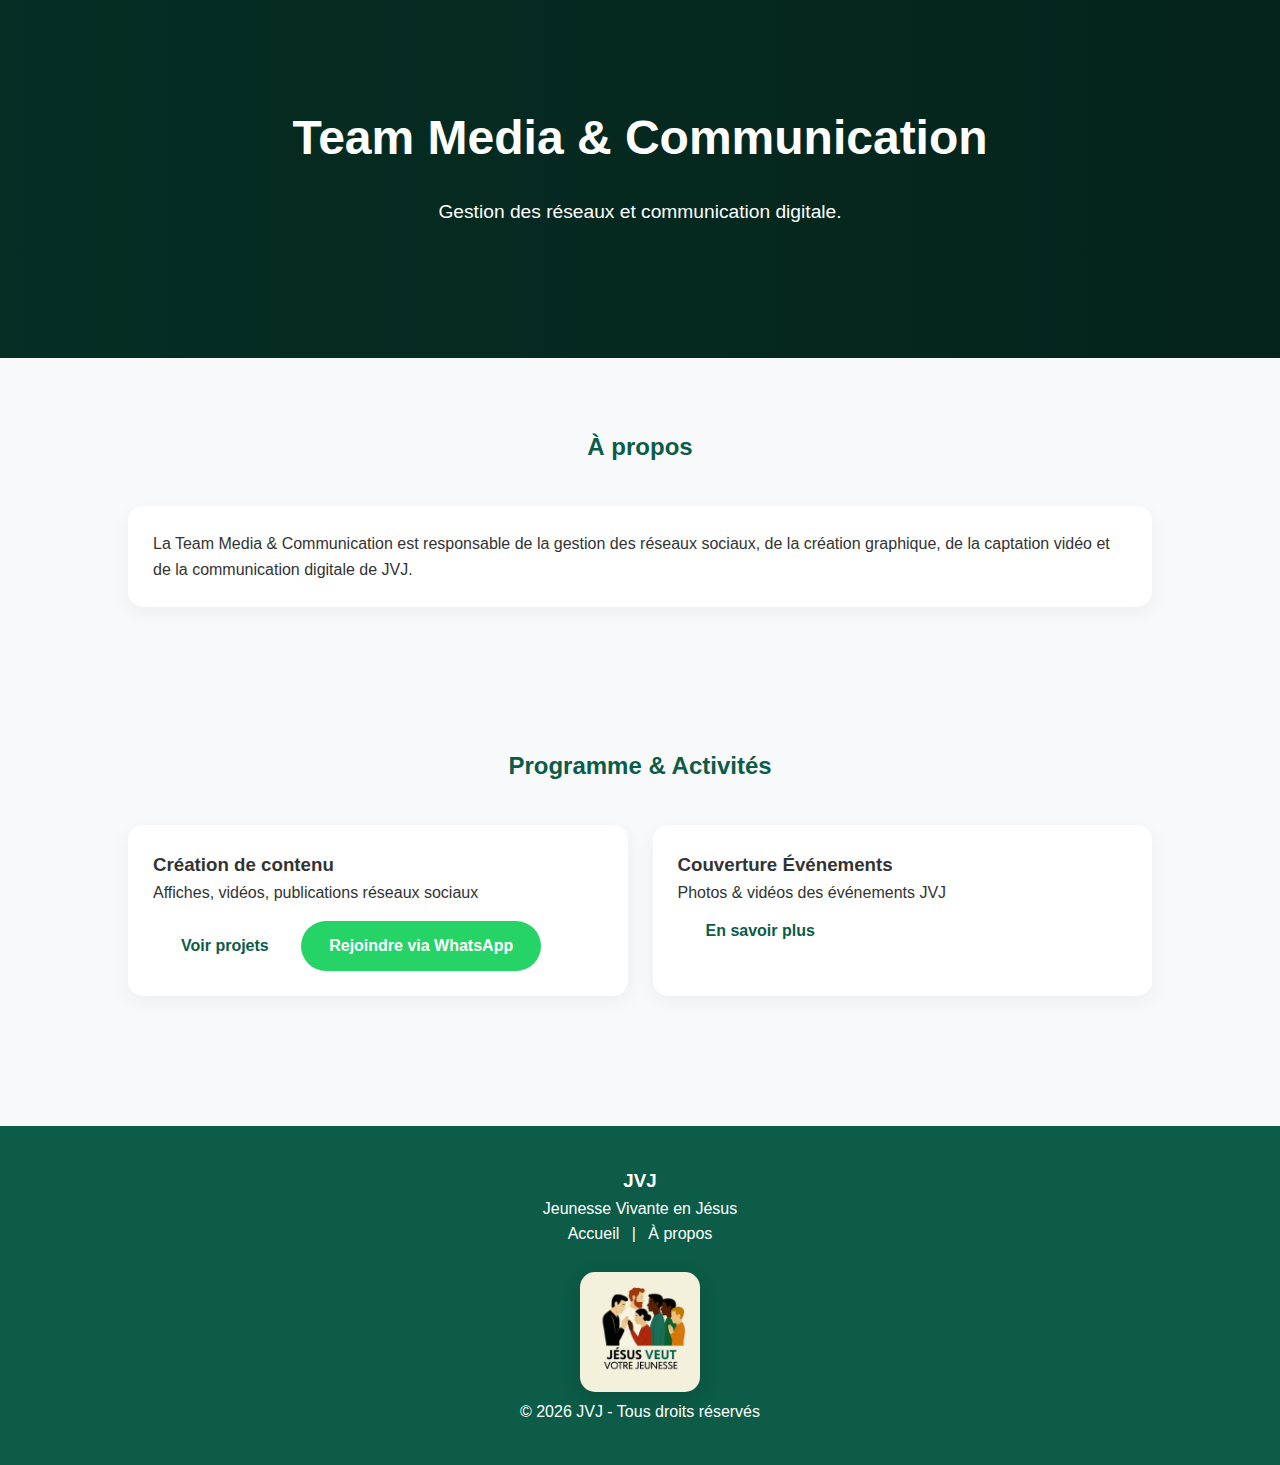
<file: teams/media.html>
<!DOCTYPE html>
<html lang="fr">
<head>
    <meta charset="UTF-8">
    <meta name="viewport" content="width=device-width, initial-scale=1.0">
    <title>Team Media & Communication</title>
    <link rel="stylesheet" href="../css/style.css">
</head>

<body>

    <!-- HERO -->
    <section class="hero">
        <h1>Team Media & Communication</h1>
        <p>Gestion des réseaux et communication digitale.</p>
    </section>

    <!-- À PROPOS -->
    <section class="section">
        <h2>À propos</h2>

        <div class="cards">
            <div class="card">
                <p>
                    La Team Media & Communication est responsable de la gestion 
                    des réseaux sociaux, de la création graphique, 
                    de la captation vidéo et de la communication digitale de JVJ.
                </p>
            </div>
        </div>
    </section>

    <!-- PROGRAMME -->
    <section class="section">
        <h2>Programme & Activités</h2>

        <div class="cards">

            <div class="card">
                <h3>Création de contenu</h3>
                <p>Affiches, vidéos, publications réseaux sociaux</p>
                <a href="#" class="btn">Voir projets</a>
                <a href="https://wa.me/+23672843913" class="btn-whatsapp" target="_blank">
    Rejoindre via WhatsApp
</a>
            </div>

            <div class="card">
                <h3>Couverture Événements</h3>
                <p>Photos & vidéos des événements JVJ</p>
                <a href="#" class="btn">En savoir plus</a>
            </div>

        </div>
    </section>

    <!-- FOOTER -->
    <footer>
        <h3>JVJ</h3>
        <p>Jeunesse Vivante en Jésus</p>

        <p>
            <a href="../index.html">Accueil</a> |
            <a href="../about.html">À propos</a>
        </p>
        
        <div class="footer-logo">
            <img src="../image/logo-jvj.jpg" alt="JVJ Logo">
        </div>
        <p>© 2026 JVJ - Tous droits réservés</p>
      
    </footer>

</body>
</html>
</file>
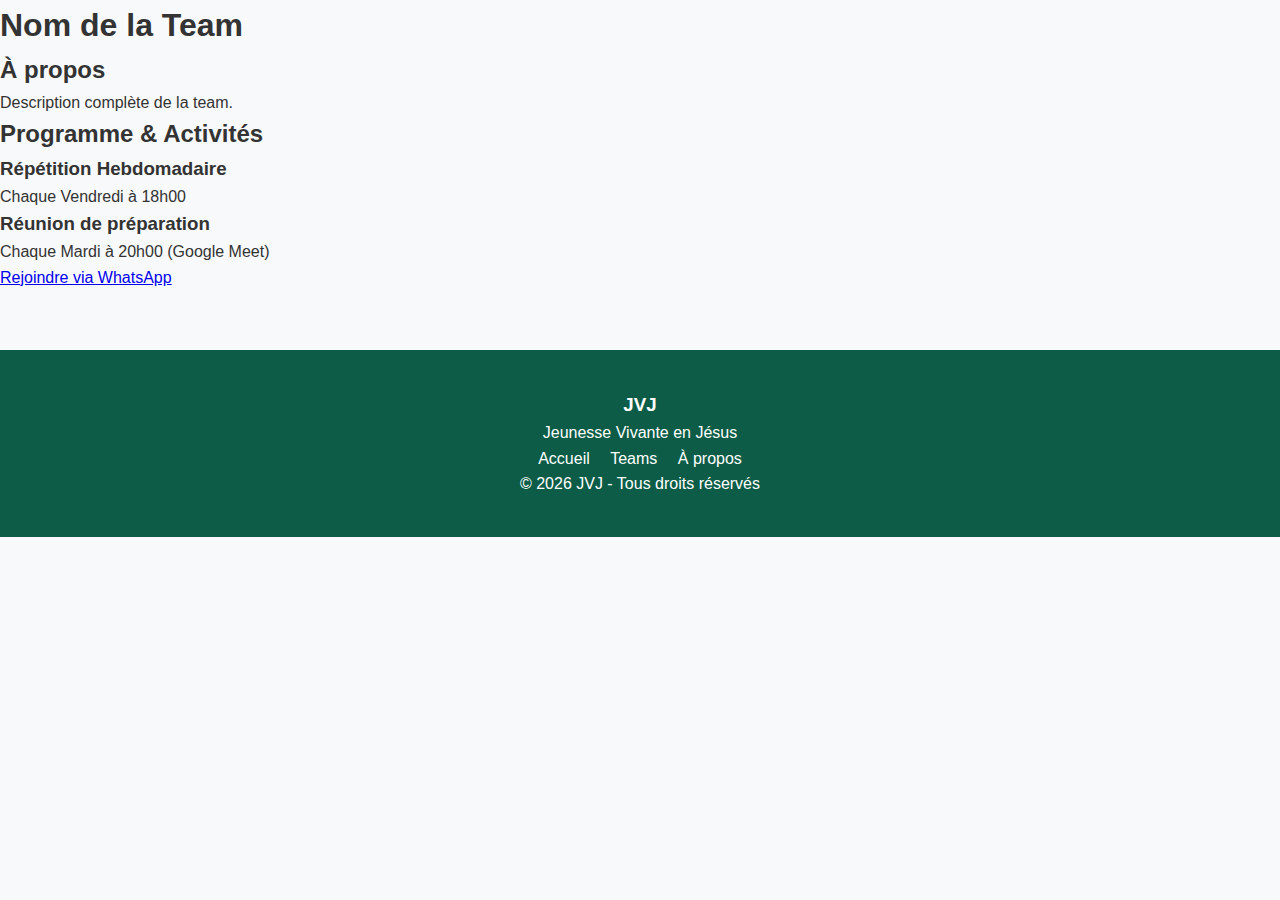
<file: teams/team-template.html>
<!DOCTYPE html>
<html lang="fr">
<head>
    <meta charset="UTF-8">
    <title>Team Template</title>
    <link rel="stylesheet" href="../css/style.css">
</head>
<body>

<section class="team-hero">
    <h1 class="team-title">Nom de la Team</h1>
</section>

<section class="team-content">

    <div class="team-description">
        <h2>À propos</h2>
        <p>Description complète de la team.</p>
    </div>

    <div class="team-events">
        <h2>Programme & Activités</h2>

        <div class="event-card">
            <h3>Répétition Hebdomadaire</h3>
            <p>Chaque Vendredi à 18h00</p>
        </div>

        <div class="event-card">
            <h3>Réunion de préparation</h3>
            <p>Chaque Mardi à 20h00 (Google Meet)</p>
        </div>
    </div>

    <div class="team-contact">
        <a href="https://wa.me/XXXXXXXXXX" class="whatsapp-btn">
            Rejoindre via WhatsApp
        </a>
    </div>

</section>
<footer class="footer">
    <div class="footer-content">
        <h3>JVJ</h3>
        <p>Jeunesse Vivante en Jésus</p>

        <div class="footer-links">
            <a href="../index.html">Accueil</a>
            <a href="../teams.html">Teams</a>
            <a href="../about.html">À propos</a>
        </div>

        <p class="copyright">
            © 2026 JVJ - Tous droits réservés
        </p>
    </div>
</footer>
</file>
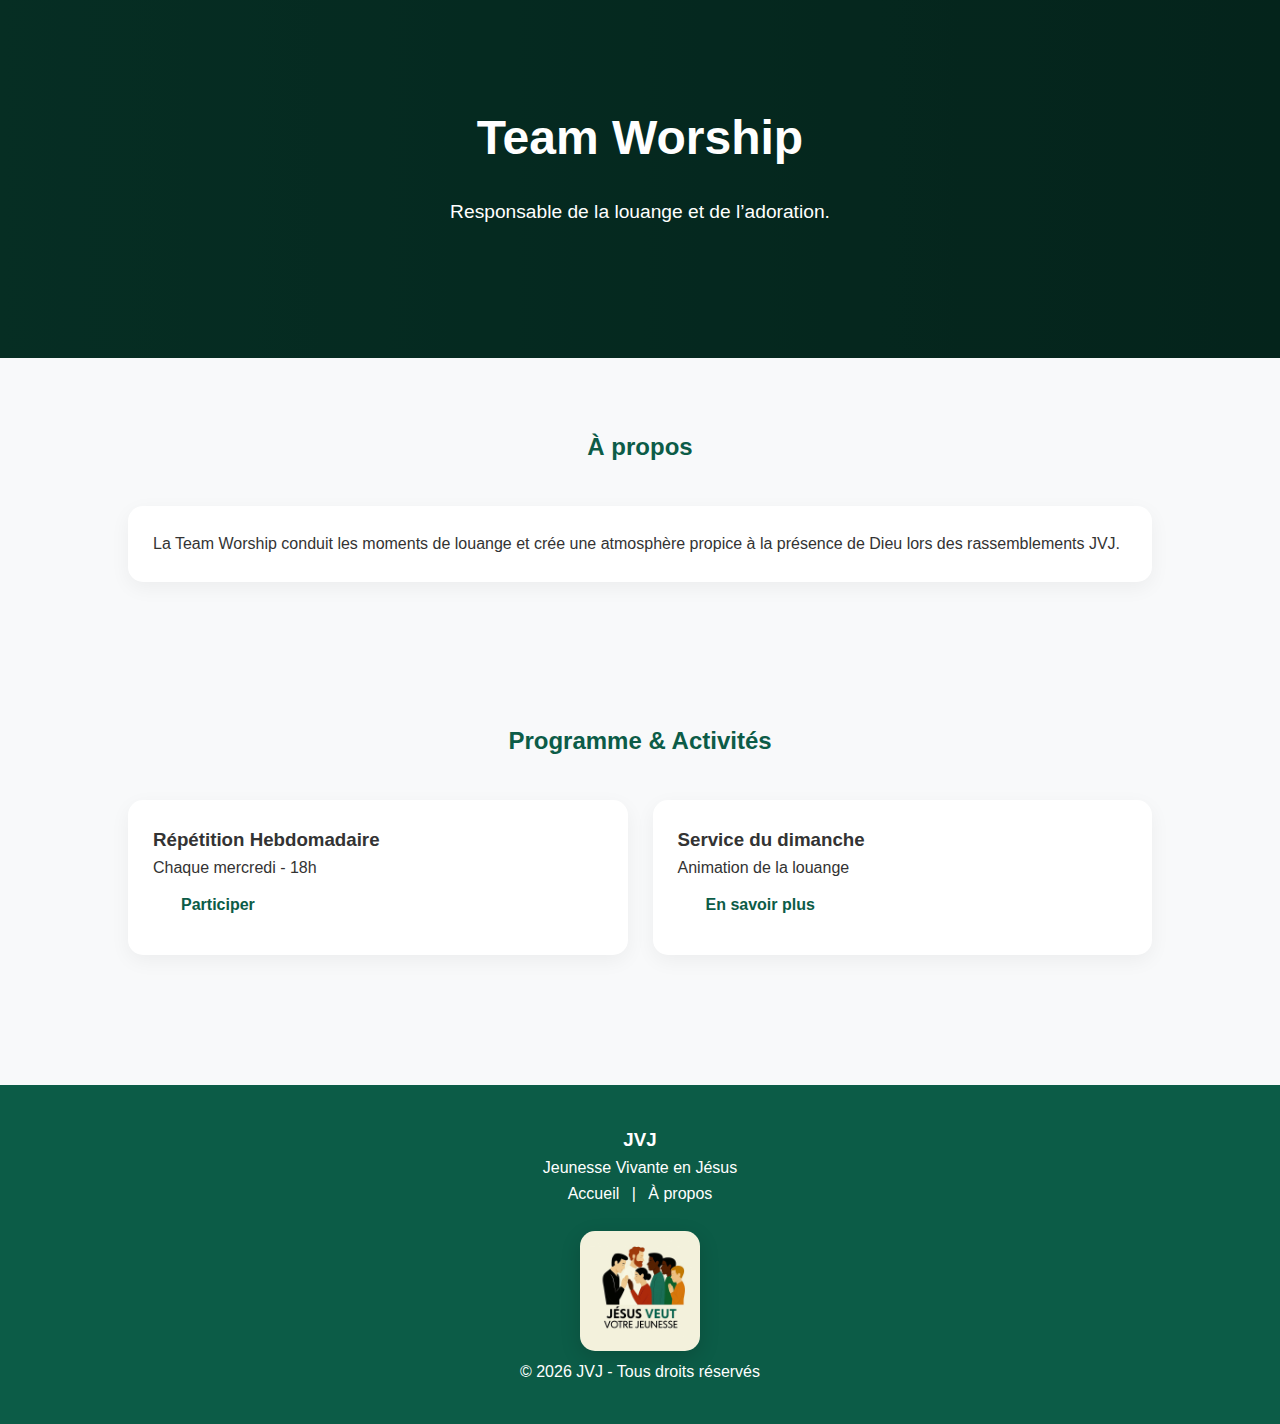
<file: teams/worship.html>
<!DOCTYPE html>
<html lang="fr">
<head>
    <meta charset="UTF-8">
    <meta name="viewport" content="width=device-width, initial-scale=1.0">
    <title>Team Worship</title>
    <link rel="stylesheet" href="../css/style.css">
</head>

<body>

    <!-- HERO -->
    <section class="hero">
        <h1>Team Worship</h1>
        <p>Responsable de la louange et de l’adoration.</p>
    </section>

    <!-- À PROPOS -->
    <section class="section">
        <h2>À propos</h2>

        <div class="cards">
            <div class="card">
                <p>
                    La Team Worship conduit les moments de louange 
                    et crée une atmosphère propice à la présence de Dieu 
                    lors des rassemblements JVJ.
                </p>
            </div>
        </div>
    </section>

    <!-- PROGRAMME -->
    <section class="section">
        <h2>Programme & Activités</h2>

        <div class="cards">

            <div class="card">
                <h3>Répétition Hebdomadaire</h3>
                <p>Chaque mercredi - 18h</p>
                <a href="https://wa.me/212600000000?text=Bonjour%20je%20veux%20participer%20à%20la%20Team%20Worship%20JVJ"
                   target="_blank"
                   class="btn">
                   Participer
                </a>
            </div>

            <div class="card">
                <h3>Service du dimanche</h3>
                <p>Animation de la louange</p>
                <a href="https://wa.me/212600000000?text=Bonjour%20je%20veux%20plus%20d'informations%20sur%20la%20Team%20Worship%20JVJ"
                   target="_blank"
                   class="btn">
                   En savoir plus
                </a>
            </div>

        </div>
    </section>

    <!-- FOOTER -->
    <footer>
        <h3>JVJ</h3>
        <p>Jeunesse Vivante en Jésus</p>

        <p>
            <a href="../index.html">Accueil</a> |
            <a href="../about.html">À propos</a>
        </p>

        <div class="footer-logo">
            <img src="../image/logo-jvj.jpg" alt="JVJ Logo">
        </div>

        <p>© 2026 JVJ - Tous droits réservés</p>
    </footer>

</body>
</html>
</file>
<file: css/style.css>
/* =========================
   RESET GLOBAL
========================= */
* {
    margin: 0;
    padding: 0;
    box-sizing: border-box;
}

body {
    font-family: 'Segoe UI', sans-serif;
    background: #f8f9fa;
    color: #333;
    line-height: 1.6;
}

/* =========================
   NAVBAR SIMPLE
========================= */
.navbar {
    background: white;
    padding: 15px 5%;
    display: flex;
    justify-content: space-between;
    align-items: center;
    flex-wrap: wrap;
    box-shadow: 0 2px 10px rgba(0,0,0,0.05);
}

.logo img {
    height: 55px;
    border-radius: 10px;
}

.navbar nav {
    display: flex;
    gap: 20px;
}

.navbar nav a {
    text-decoration: none;
    color: #333;
    font-weight: 600;
    transition: 0.3s;
}

.navbar nav a:hover {
    color: #0c5c47;
}

/* =========================
   HERO
========================= */
.hero {
    background: linear-gradient(to right, #0c5c47, #094837);
    background-size: cover;
    background-position: center;
    background-attachment: fixed;
    color: white;
    text-align: center;
    padding: 100px 20px;
    position: relative;
}

/* Overlay sombre pour lisibilité */
.hero::before {
    content: '';
    position: absolute;
    top: 0;
    left: 0;
    width: 100%;
    height: 100%;
    background: rgba(0, 0, 0, 0.5);
    z-index: 1;
}

.hero > * {
    position: relative;
    z-index: 2;
}

.hero h1 {
    font-size: 3rem;
    margin-bottom: 20px;
}

.hero p {
    font-size: 1.2rem;
    margin-bottom: 30px;
}

/* =========================
   BUTTON
========================= */
.btn {
    display: inline-block;
    padding: 12px 28px;
    background: white;
    color: #0c5c47;
    text-decoration: none;
    border-radius: 30px;
    font-weight: 600;
    transition: 0.3s;
}

.btn:hover {
    background: #e2e8f0;
}

/* =========================
   SECTION
========================= */
.section {
    padding: 70px 10%;
}

.section h2 {
    text-align: center;
    margin-bottom: 40px;
    color: #0c5c47;
}

/* =========================
   CARDS
========================= */
.cards {
    display: grid;
    grid-template-columns: repeat(auto-fit, minmax(250px, 1fr));
    gap: 25px;
}

.card {
    background: white;
    padding: 25px;
    border-radius: 15px;
    box-shadow: 0 6px 20px rgba(0,0,0,0.05);
    transition: 0.3s;
}

.card:hover {
    transform: translateY(-5px);
}

/* =========================
   FOOTER
========================= */
footer {
    background: #0c5c47;
    color: white;
    text-align: center;
    padding: 40px 20px;
    margin-top: 60px;
}

footer a {
    color: white;
    text-decoration: none;
    margin: 0 8px;
}

/* =========================
   RESPONSIVE MOBILE
========================= */
@media (max-width: 768px) {

    .navbar {
        flex-direction: column;
        gap: 15px;
        text-align: center;
    }

    .navbar nav {
        flex-direction: column;
        gap: 12px;
    }

    .hero {
        padding: 70px 15px;
    }

    .hero h1 {
        font-size: 2rem;
    }

    .hero p {
        font-size: 1rem;
    }

    .section {
        padding: 50px 20px;
    }

    .cards {
        grid-template-columns: 1fr;
    }

    .btn {
        width: 100%;
        text-align: center;
    }
}

/* =========================
   ANIMATIONS LEGERES
========================= */

/* Animation apparition douce */
.fade-in {
    opacity: 0;
    transform: translateY(20px);
    animation: fadeUp 0.8s ease forwards;
}

/* Délais progressifs */
.fade-in:nth-child(1) { animation-delay: 0.2s; }
.fade-in:nth-child(2) { animation-delay: 0.4s; }
.fade-in:nth-child(3) { animation-delay: 0.6s; }

/* Keyframes */
@keyframes fadeUp {
    to {
        opacity: 1;
        transform: translateY(0);
    }
}

/* Animation Hero */
.hero h1 {
    animation: fadeUp 0.8s ease forwards;
}

.hero p {
    animation: fadeUp 1s ease forwards;
}

.hero .btn {
    animation: fadeUp 1.2s ease forwards;
}

/* Effet moderne cartes */
.card {
    transition: transform 0.3s ease, box-shadow 0.3s ease;
}

.card:hover {
    transform: translateY(-8px);
    box-shadow: 0 12px 25px rgba(0,0,0,0.12);
}

/* =========================
   BOUTON WHATSAPP
========================= */
.btn-whatsapp {
    display: inline-block;
    padding: 12px 28px;
    margin-top: 15px;
    background-color: #25D366;
    color: #ffffff;
    text-decoration: none;
    font-weight: 600;
    border-radius: 30px;
    transition: all 0.3s ease;
}

.btn-whatsapp:hover {
    background-color: #1ebe5d;
    transform: translateY(-3px);
    box-shadow: 0 8px 20px rgba(0,0,0,0.15);
}
/* =========================
   FOOTER LOGO
========================= */
.footer-logo {
    margin-top: 25px;
    text-align: center;
}

.footer-logo img {
    width: 120px;
    border-radius: 15px;
    box-shadow: 0 6px 20px rgba(0,0,0,0.15);
    transition: 0.3s ease;
}

.footer-logo img:hover {
    transform: scale(1.05);
}

/* =========================
   SCROLL ANIMATION
========================= */

.reveal {
    opacity: 0;
    transform: translateY(60px);
    transition: all 0.8s ease;
}

.reveal.active {
    opacity: 1;
    transform: translateY(0);
}

/* Témoignages */
.card h4 {
    margin-top: 15px;
    color: #0c5c47;
    font-weight: 600;
}

/* Tags activités pays */
.tag {
    display: inline-block;
    background: #0c5c47;
    color: white;
    padding: 5px 12px;
    border-radius: 15px;
    font-size: 0.85rem;
    margin-top: 10px;
}
</file>
